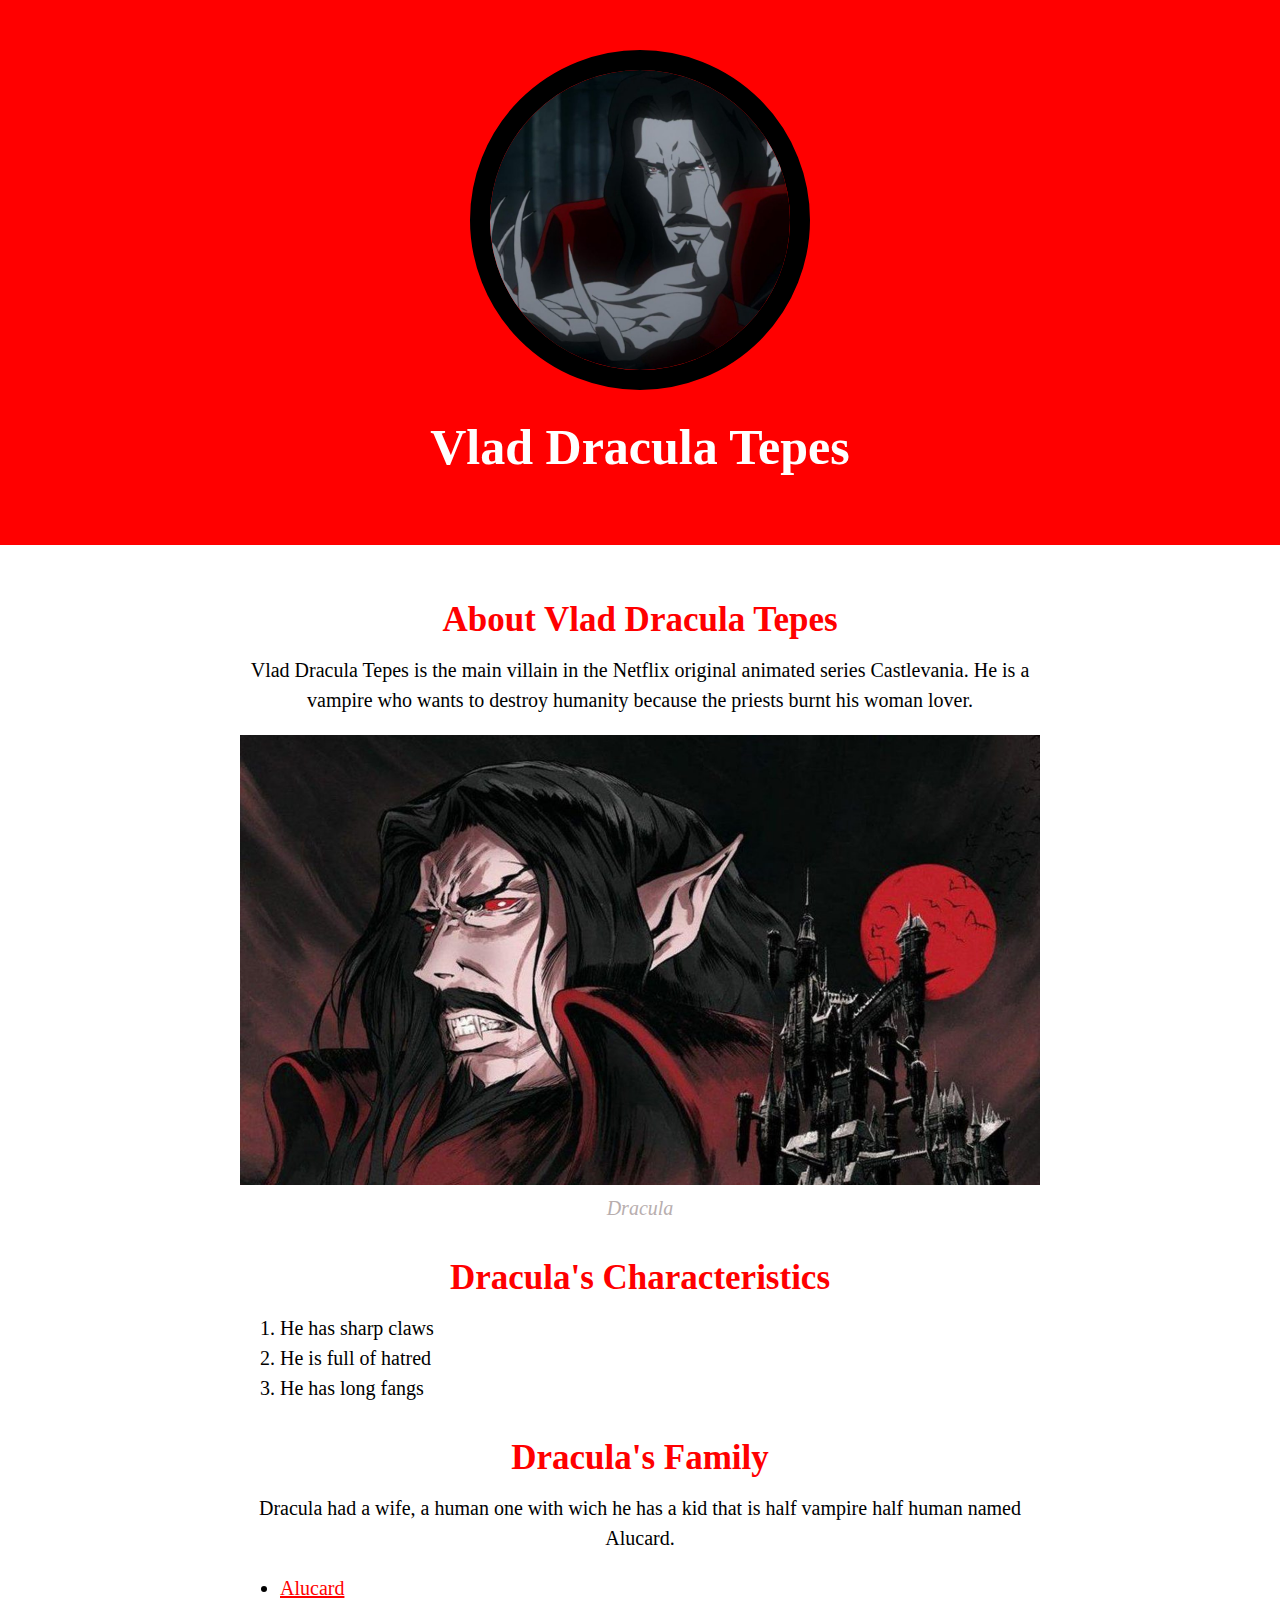
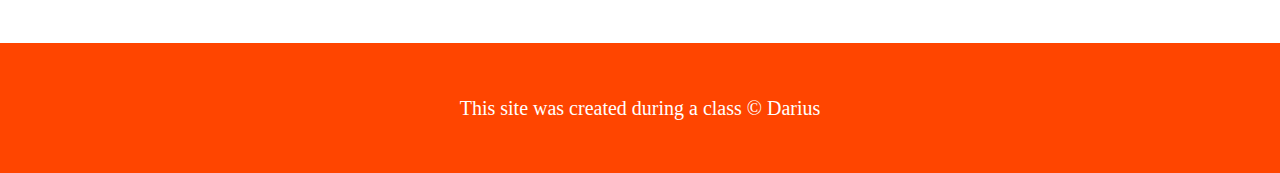
<file: index.html>
<!DOCTYPE html>
<html lang="en">
<head>
    <meta charset="UTF-8">
    <meta http-equiv="X-UA-Compatible" content="IE=edge">
    <meta name="viewport" content="width=device-width, initial-scale=1.0">
    <title>Vlad Dracula Tepes</title>
    <link rel="icon" href="img/dracula pp.jpg">
    <link rel="stylesheet" type="text/css" href="css/style-index.css">
</head>
<body>
    <!-- header element -->
    <header>
        <img src="img/dracula pp.jpg">
        <h1>Vlad Dracula Tepes</h1>
    </header>
    <!-- main element -->
    <main>
        <h2>About Vlad Dracula Tepes</h2>
        <p>Vlad Dracula Tepes is the main villain in the Netflix original animated series Castlevania. He is a vampire who wants to destroy humanity because the priests burnt his woman lover.</p>
        <img src="img/dracula.jpg">
        <p class="caption"> Dracula </p>
       
        <!-- Traits -->
        <h2>Dracula's Characteristics</h2>
        <ol>
            <li>He has sharp claws</li>
            <li>He is full of hatred</li>
            <li>He has long fangs</li>
        </ol>
        
        <!-- Family -->
        <h2>Dracula's Family</h2>
        <p> Dracula had a wife, a human one with wich he has a kid that is half vampire half human named Alucard.</p>
        <ul>
                <li> <a target="_blank" href="https://castlevania.fandom.com/wiki/Alucard"> Alucard </a> </li>
                
        </ul>
    </main>

    <!-- Footer Element -->
    <footer>
        <p> This site was created during a class &copy; Darius</p>


    </footer>


</body>
</html>
</file>
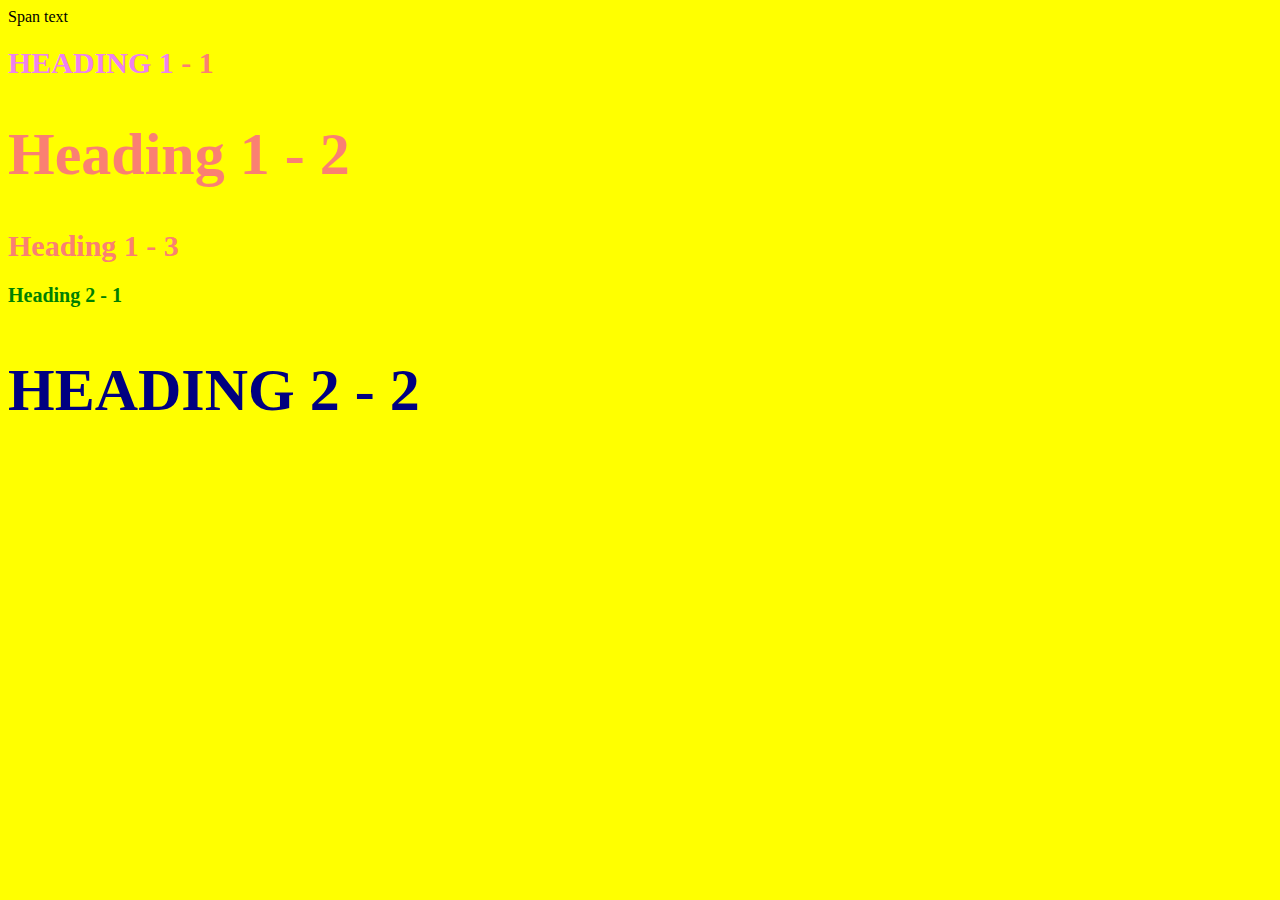
<file: style-text.html>
<!DOCTYPE html>
<html lang="en">
<head>
    <meta charset="UTF-8">
    <meta http-equiv="X-UA-Compatible" content="IE=edge">
    <meta name="viewport" content="width=device-width, initial-scale=1.0">
    <title>Style test</title>
    <link rel="stylesheet" type="text/css" href="css/text.css">
</head>
<body>
    <span>Span text</span>
    <h1 class="uppercase"> <span>Heading 1</span> - 1</h1>
    <h1 class="big">Heading 1 - 2</h1>
    <h1>Heading 1 - 3</h1>
    <h2>Heading 2 - 1</h2>
    <h2 class="big uppercase">Heading 2 - 2</h2>
</body>
</html>
</file>
<file: css/style-index.css>
body{
    margin: 0;
    font-family: 'Times New Roman', Times, serif;
    font-size: 20px;
    line-height: 30px;
}

header{
background-color: red;
text-align: center;
padding-top: 50px;
padding-bottom: 50px;
}
header h1{
    color: white;
    font-size: 50px;
}
header img{
    border-radius: 170px;
    width: 300px;
    border: 20px solid black;
    padding: 0px;
    margin: 0px;
}

main{
    max-width:  800px;
    margin:0 auto;
    text-align: center;
    padding:20px;
}

main img{
    max-width: 100%;
}

h2{
font-size: 35px;
color: red;
margin: 40px 0px 10px;
}
ul, ol{

    text-align: justify;
}

p.caption{
    color: rgb(184, 174, 174);
    font-style: italic;
    margin-top: 0px;
}

a{
    color: red;

}
a:hover{

    background-color:black 
}

footer{
    background-color: orangered;
    text-align: center;
    color: white;
    padding: 50px;
}
footer p{
    margin: 0px;
}
</file>
<file: css/text.css>
body{
    background-color: yellow;
}
h1{
font-size: 30px;
color: salmon; }
h2{
color: blue;
font-size: 20px; }
h2{
color: green;  }
.big{
font-size: 60px;
}
.uppercase{
text-transform: uppercase;
}
.big.uppercase{
color: navy;
}
h1 span{
color: violet;
}
</file>
